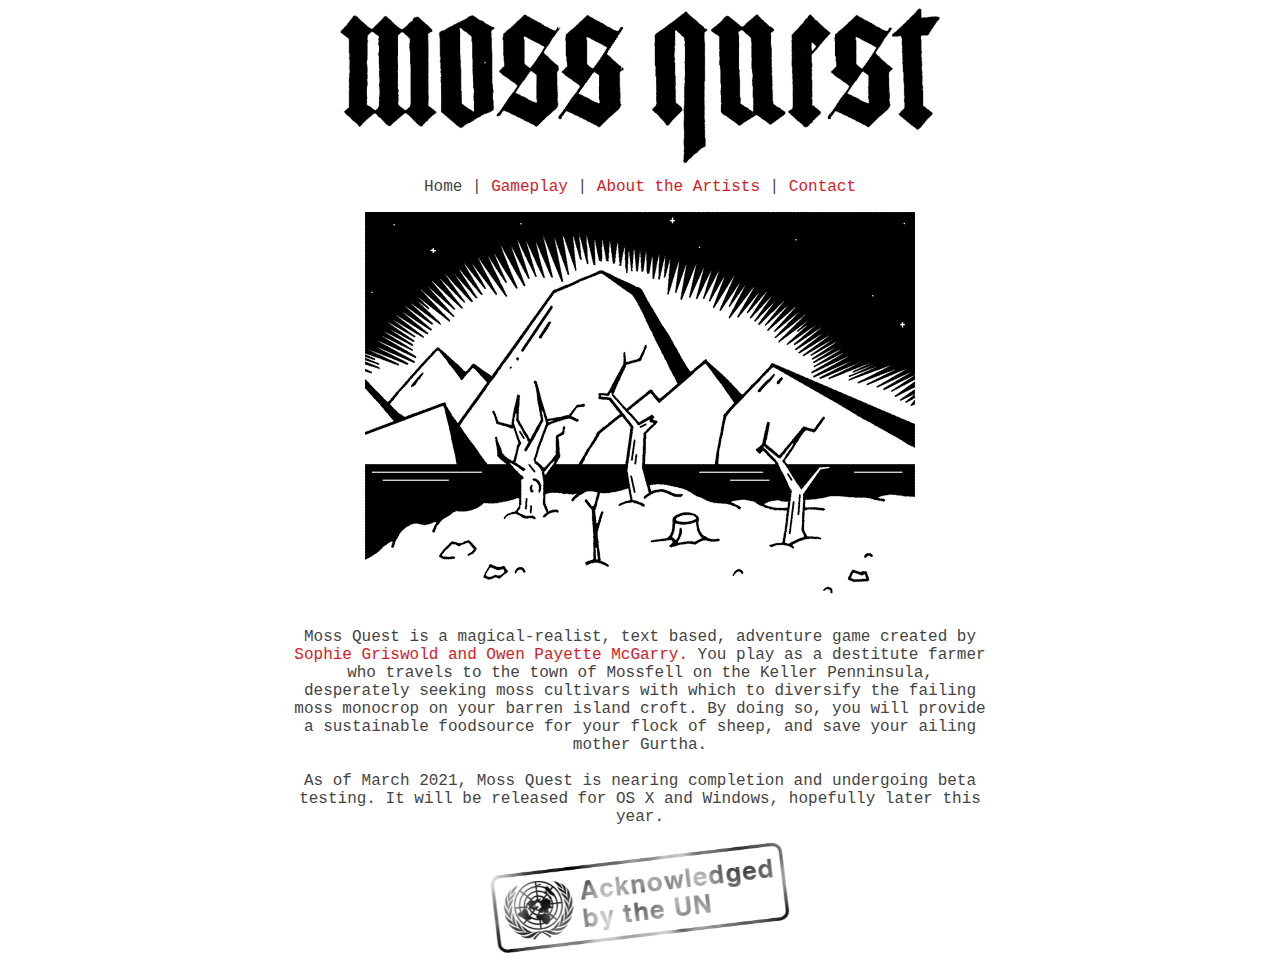
<file: index.html>
<html>

	<head>
		<title>Moss Quest</title>
		<link rel="stylesheet" type="text/css" href="format.css"/>
		<link rel="shortcut icon" href="favicon.ico" />
	</head>
	
	
	<body>
	
		<div id="header">
			<IMG src="images/title.png" width="600" alt="Moss Quest">
			
			<p class="links">
			Home</a> |
			<a href="gameplay.html">Gameplay</a> |
			<a href="aboutartists.html">About the Artists</a> |
			<a href="mailto:owenmcgarry@mac.com">Contact</a>
			</p>
		</div>



		<div id="content">
			<img src="images/orchard.gif" width="550" alt="Mossfell Orchard" title="Mossfell Orchard"/>
			<p class="muchtext">
				Moss Quest is a magical-realist, text based, adventure game created by <a href="aboutartists.html">Sophie Griswold and Owen Payette McGarry.</a>  You play as a destitute farmer who travels to the town of Mossfell on the Keller Penninsula, desperately seeking moss cultivars with which to diversify the failing moss monocrop on your barren island croft.  By doing so, you will provide a sustainable foodsource for your flock of sheep, and save your ailing mother Gurtha. <br><br>
				
				As of March 2021, Moss Quest is nearing completion and undergoing beta testing. It will be released for OS X and Windows, hopefully later this year.
			</p>
			<img src="images/un.png" width="300" alt="Acknowledged by the UN" title="Acknowledged by the UN"/>
		</div>
		
	</body>
	
</html>
</file>
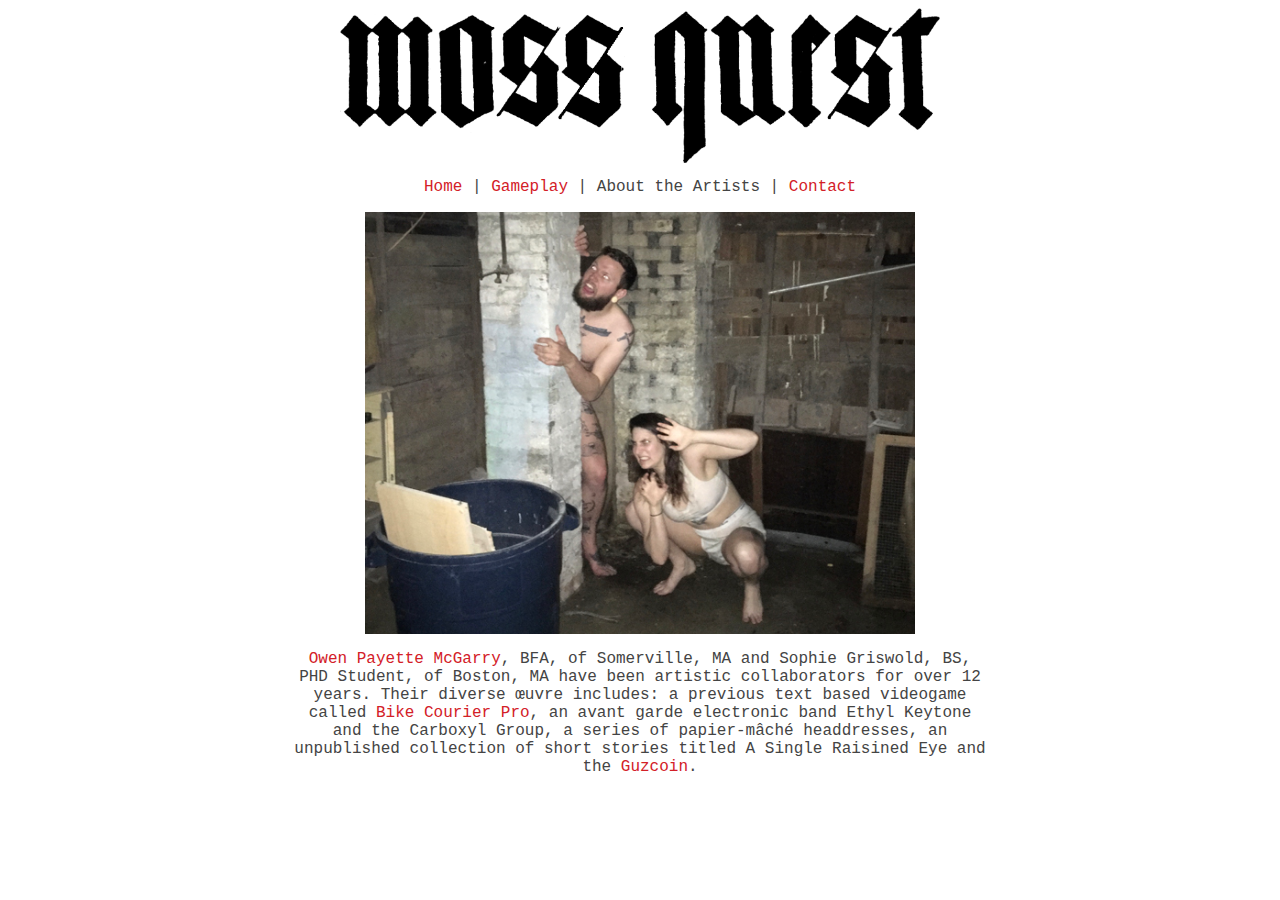
<file: aboutartists.html>
<html>

	<head>
		<title>Moss Quest</title>
		<link rel="stylesheet" type="text/css" href="format.css"/>
		<link rel="shortcut icon" href="favicon.ico" />
	</head>
	
	
	<body>
	
		<div id="header">
			<IMG src="images/title.png" width="600" alt="Moss Quest">
			
			<p class="links">
			<a href="index.html">Home</a> |
			<a href="gameplay.html">Gameplay</a> |
			About the Artists |
			<a href="mailto:owenmcgarry@mac.com">Contact</a>
			</p>
		</div>



		<div id="content">
			<img src="images/bio5.png" width="550" alt="Portrait of the Artists" title="Portrait of the Artists"/>
			<p class="muchtext">
				<a href="http://opm.design/index.html">Owen Payette McGarry</a>, BFA, of Somerville, MA and Sophie Griswold, BS, PHD Student, of Boston, MA have been artistic collaborators for over 12 years. Their diverse œuvre includes: a previous text based videogame called <a href="http://bikecourier.pro">Bike Courier Pro</a>, an avant garde electronic band Ethyl Keytone and the Carboxyl Group, a series of papier-mâché headdresses, an unpublished collection of short stories titled A Single Raisined Eye and the <a href="http://guzcoin.com/">Guzcoin</a>. 
			</p>
		</div>
		
	</body>
	
</html>
</file>
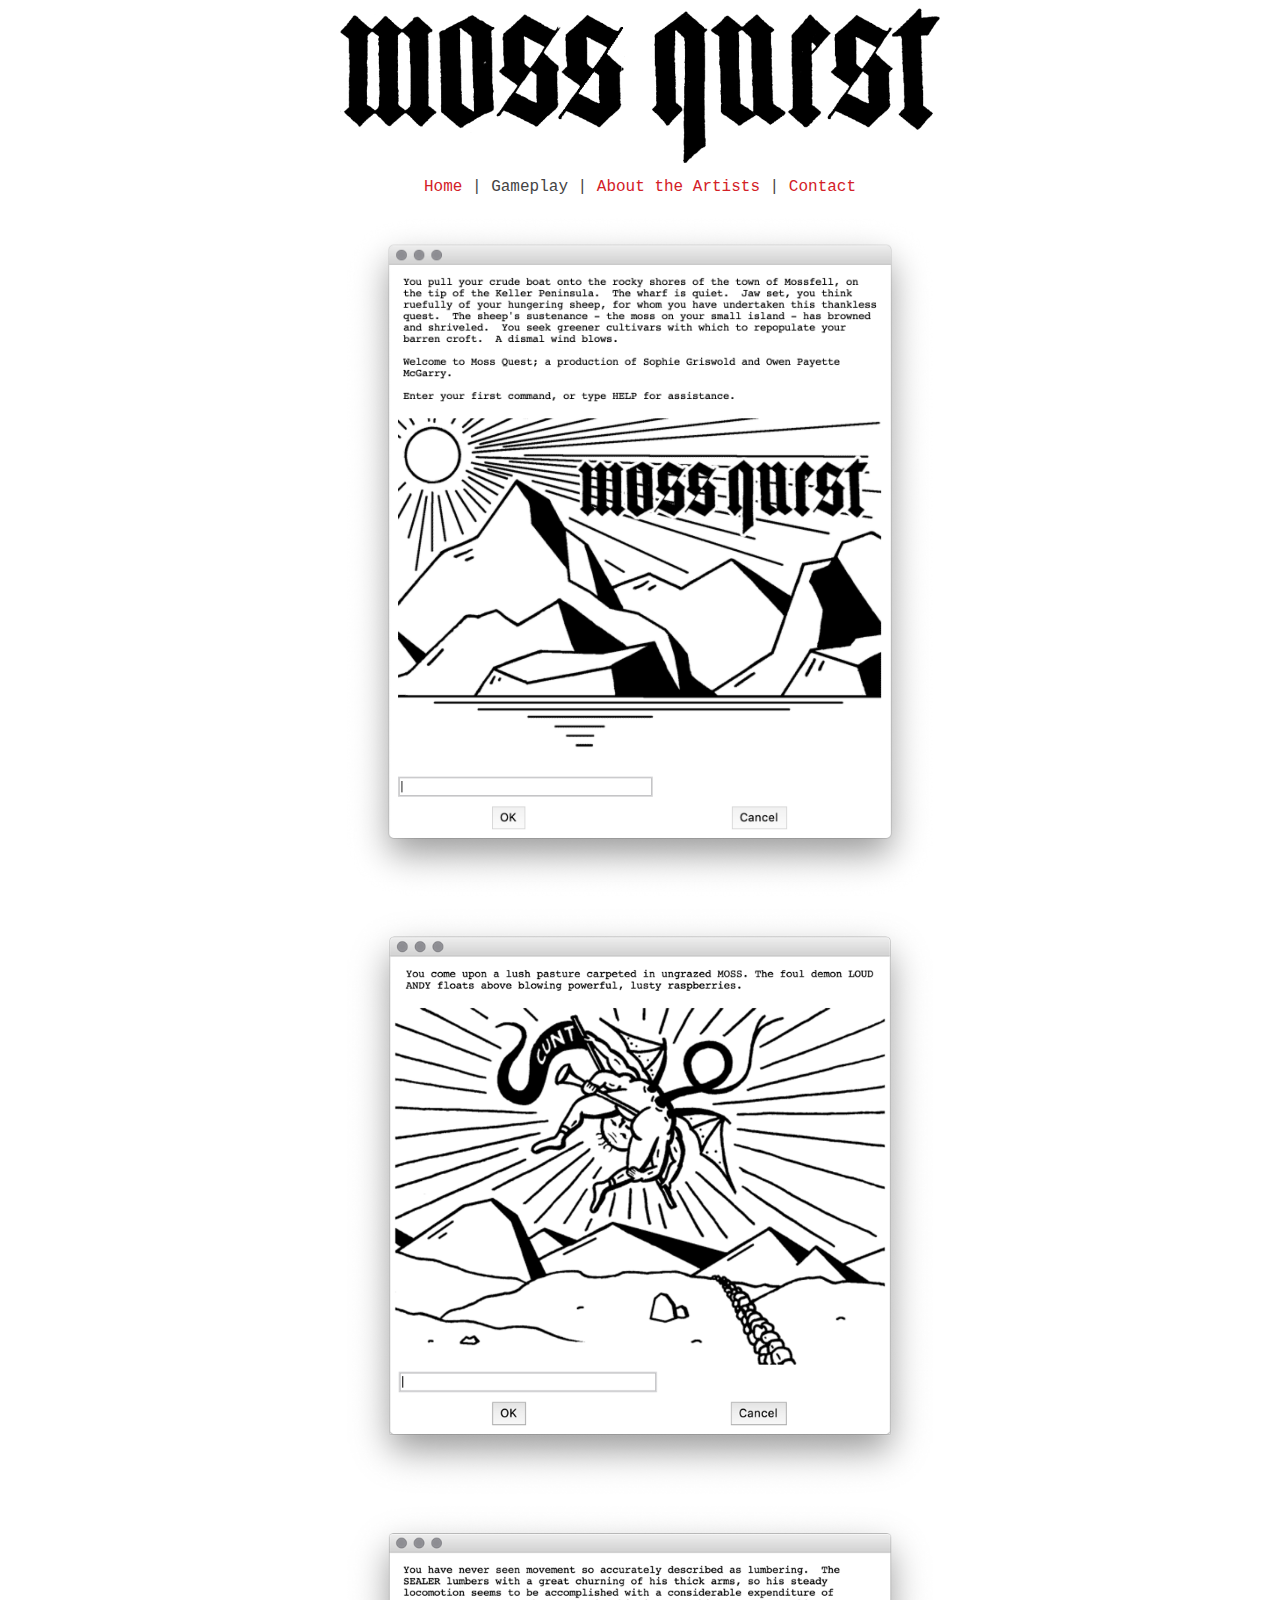
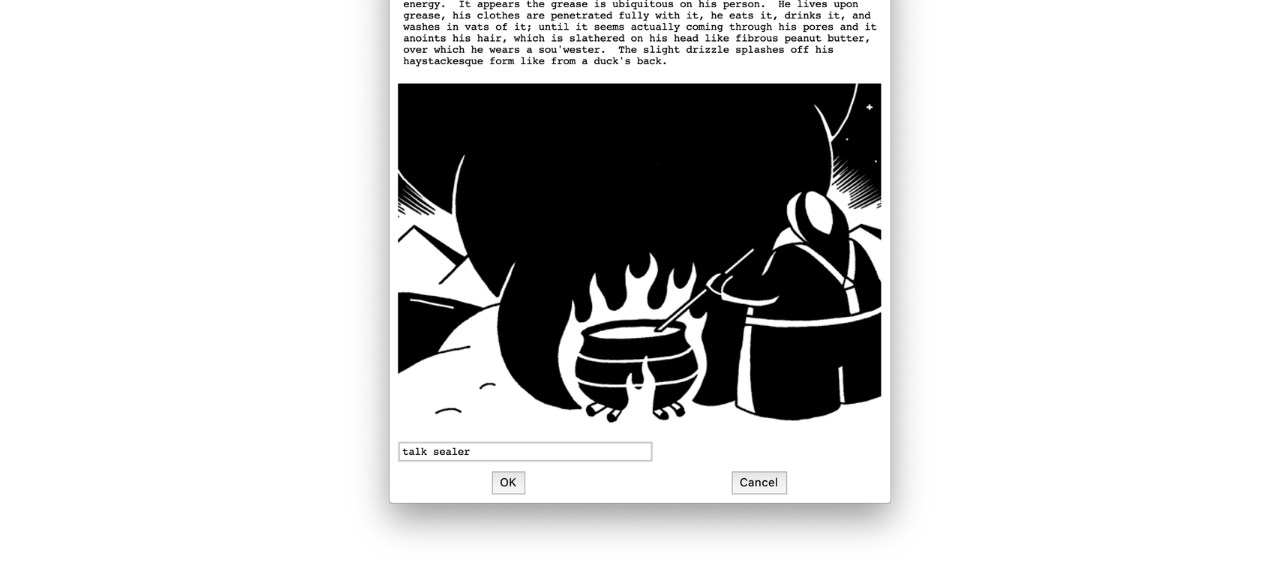
<file: gameplay.html>
<html>

	<head>
		<title>Moss Quest</title>
		<link rel="stylesheet" type="text/css" href="format.css"/>
		<link rel="shortcut icon" href="favicon.ico" />
	</head>
	
	
	<body>
	
		<div id="header">
			<IMG src="images/title.png" width="600" alt="Moss Quest">
			
			<p class="links">
			<a href="index.html">Home</a> |
			Gameplay |
			<a href="aboutartists.html">About the Artists</a> |
			<a href="mailto:owenmcgarry@mac.com">Contact</a>
			</p>
		</div>



		<div id="content">
			<img src="images/screenshots/welcome.png" width="600" alt="Welcome Screen" title="Welcome Screen"/>
			<img src="images/screenshots/loudandy.png" width="600" alt="Loud Andy" title="Loud Andy"/>
			<img src="images/screenshots/sealer.png" width="600" alt="Sealer" title="Sealer"/>
			
		</div>
		
	</body>
	
</html>
</file>
<file: format.css>
body{
margin-left: auto;
margin-right: auto;
font-family: "Courier New", Courier, "Lucida Sans Typewriter", "Lucida Typewriter", monospace;
color: 444444;
width: 700px;
text-align: center;
}

.links{
margin-top: 15px;
	font-size: 12pt;
	text-align: center;
}

#header{
margin-left: auto;
margin-right: auto;
font-family: "Courier New", Courier, "Lucida Sans Typewriter", "Lucida Typewriter", monospace;
color: 444444;
width: 700px;
text-align: center;
	}	
	
#content{
margin-left: auto;
margin-right: auto;
font-family: "Courier New", Courier, "Lucida Sans Typewriter", "Lucida Typewriter", monospace;
color: 444444;
width: 700px;
text-align: center;
	}
	
a:link {text-decoration: none; color: #D32027;}
a:visited {text-decoration: none; color: #D32027;}
a:hover {text-decoration: none; color: #444444;}
</file>
